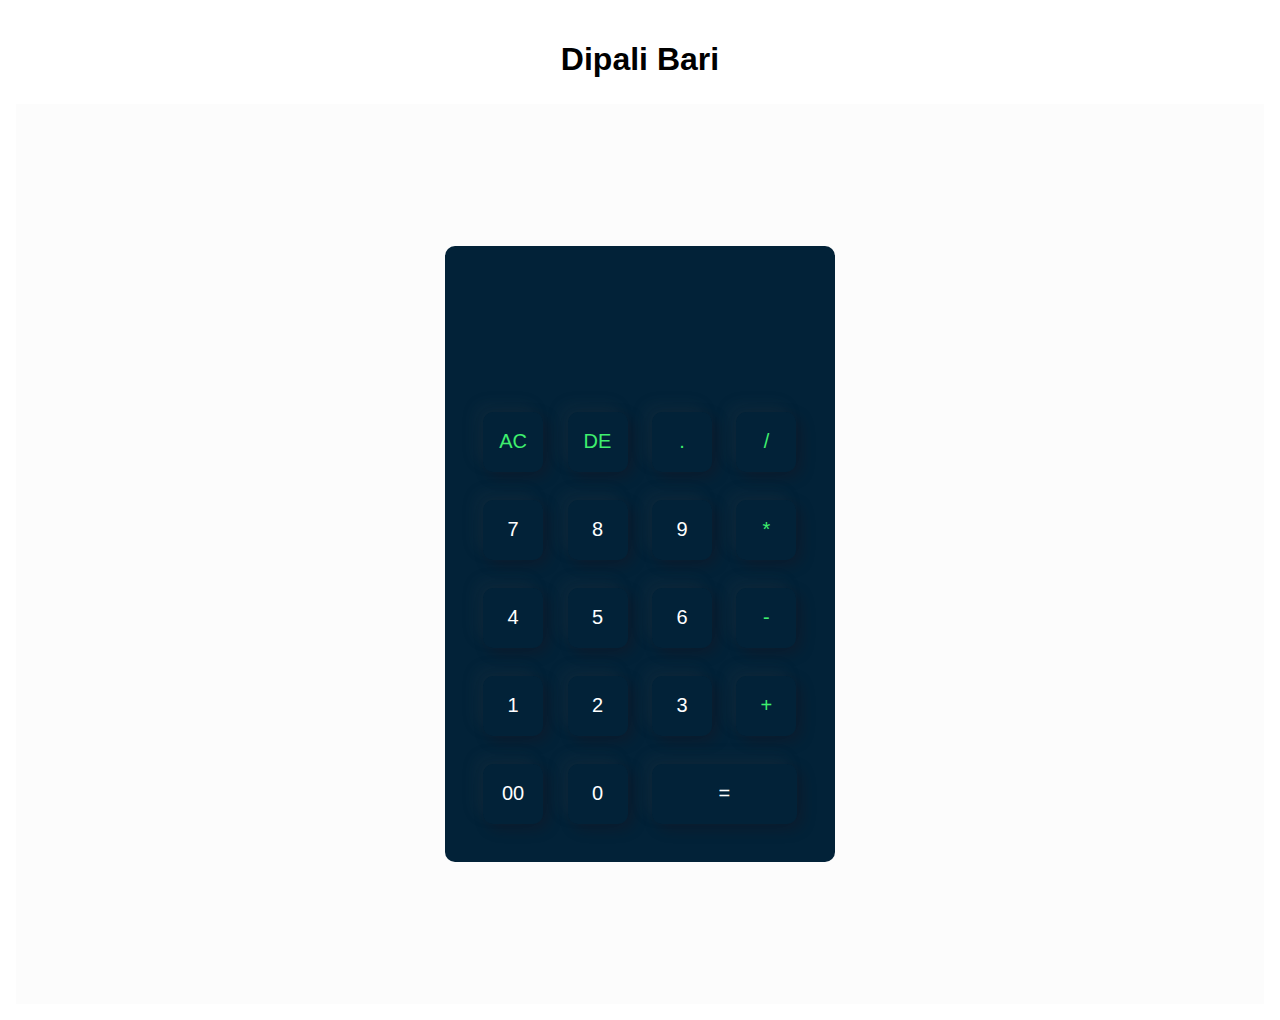
<file: Calculator.oasis/index.html>
<!DOCTYPE html>
<html>

<head>
  <title>Hello, World!</title>
  <link rel="stylesheet" href="style.css" />
</head>

<body>
  <h1 class="heading">Dipali Bari</h1>
  <div class="container">
    <div class="calculator">
      <form>
        <div class="screen">
          <input type="text" name="display">
        </div>


        <div>
          <input type="button" value="AC" onclick="display.value =' ' " class="operator">
          <input type="button" value="DE" onclick="display.value = display.value.toString().slice
            (0,-1)" class="operator">
          <input type="button" value="." onclick="display.value +='.' " class="operator">
          <input type="button" value="/" onclick="display.value +='/' " class="operator">
        </div>
        <div>
          <input type="button" value="7" onclick="display.value +='7' ">
          <input type="button" value="8" onclick="display.value +='8' ">
          <input type="button" value="9" onclick="display.value +='9' ">
          <input type="button" value="*" onclick="display.value  +='*' " class="operator">
        </div>
        <div>
          <input type="button" value="4" onclick="display.value +='4' ">
          <input type="button" value="5" onclick="display.value +='5' ">
          <input type="button" value="6" onclick="display.value +='6' ">
          <input type="button" value="-" onclick="display.value +='-' " class="operator">
        </div>
        <div>
          <input type="button" value="1" onclick="display.value +='1' ">
          <input type="button" value="2" onclick="display.value +='2' ">
          <input type="button" value="3" onclick="display.value +='3' ">
          <input type="button" value="+" onclick="display.value +='+' " class="operator">

        </div>
        <div>
          <input type="button" value="00" onclick="display.value +='00' ">
          <input type="button" value="0" onclick="display.value +='0' ">
          <input type="button" value="=" onclick="display.value= eval(display.value)" class="equal" class="operator">

        </div>
      </form>
    </div>
  </div>


</body>

</html>
</file>
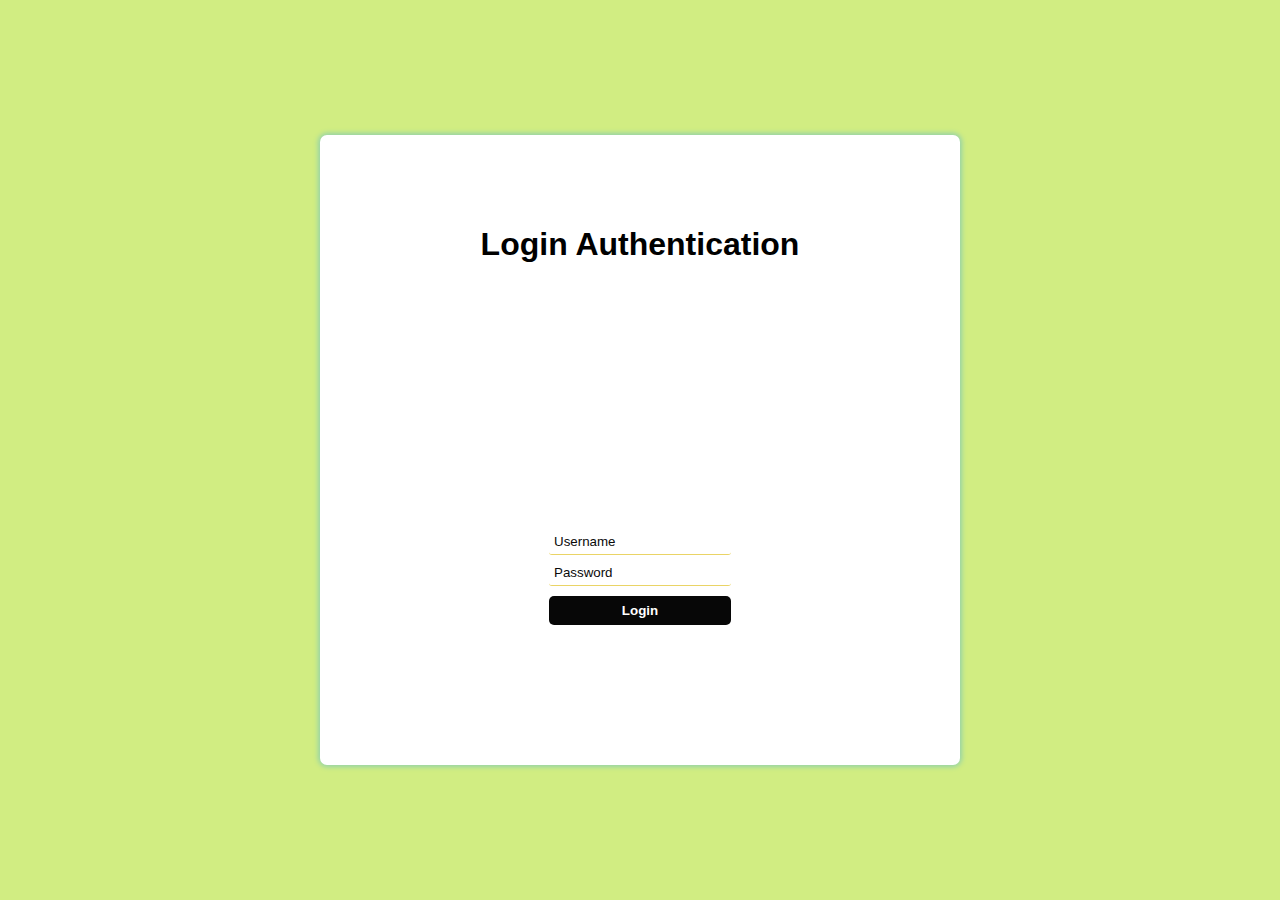
<file: login authentication/index.html>
<!DOCTYPE html>
<html lang="en">

<head>
  <meta charset="UTF-8">
  <meta name="viewport" content="width=device-width, initial-scale=1.0">
  <title>Login</title>
  <link rel="stylesheet" href="login-page.css">
  <script defer src="login-page.js"></script>
</head>

<body>
  <main id="main-holder">
    <h1 id="login-header">Login Authentication</h1>
    
    <div id="login-error-msg-holder">
      <p id="login-error-msg">Invalid username <span id="error-msg-second-line">and/or password</span></p>
    </div>
    
    <form id="login-form">
      <input type="text" name="username" id="username-field" class="login-form-field" placeholder="Username">
      <input type="password" name="password" id="password-field" class="login-form-field" placeholder="Password">
      <input type="submit" value="Login" id="login-form-submit">
</file>
<file: Calculator.oasis/style.css>
*{
  margin: 2;
  padding: 4px;
  font-family: 'Poppins', sans-serif;
  box-sizing: border-box;
}


.container {
  width: 100%;
  height: 100vh;
  background: #fcfcfc;
  display: flex;
  align-items: center;
  justify-content: center;
}

.calculator {
  background: #022238;
  padding: 20px;
  border-radius: 10px;
}

.calculator form input {
  border: 0;
  outline: 0;
  width: 60px;
  height: 60px;
  border-radius: 10px;
  box-shadow: -8px -8px 15px rgba(95, 85, 85, 0.1), 5px 5px 15px rgba(55, 7, 7, 0.2);
  background: transparent;
  font-size: 20px;
  color: #fff;
  cursor: pointer;
  margin: 10px;
}

form .screen{

  display: flex;
  justify-content: flex-end;
  margin: 20px 0;
}

form .screen input{

  text-align: right;
  flex: 1;
  font-size: 45px;
  box-shadow: none;
}

form input.equal{
  width: 145px;
}

form input.operator{
  color: rgb(63, 240, 110);
}
.heading{
  text-align: center;
  
}
</file>
<file: login authentication/login-page.css>
html {
    height: 100%;
  }
  
  body {
    height: 100%;
    margin: 0;
    font-family: Arial, Helvetica, sans-serif;
    display: grid;
    justify-items: center;
    align-items: center;
    background-color: #d1ed82;
  }
  
  #main-holder {
    width: 50%;
    height: 70%;
    display: grid;
    justify-items: center;
    align-items: center;
    background-color: white;
    border-radius: 7px;
    box-shadow: 0px 0px 5px 2px rgb(148, 210, 169);
  }
  
  #login-error-msg-holder {
    width: 100%;
    height: 100%;
    display: grid;
    justify-items: center;
    align-items: center;
  }
  
  #login-error-msg {
    width: 23%;
    text-align: center;
    margin: 0;
    padding: 5px;
    font-size: 12px;
    font-weight: bold;
    color: #f64f4f;
    border: 1px solid #8a0000;
    background-color: #ebf2ae;
    opacity: 0;
  }
  
  #error-msg-second-line {
    display: block;
  }
  
  #login-form {
    align-self: flex-start;
    display: grid;
    justify-items: center;
    align-items: center;
  }
  
  .login-form-field::placeholder {
    color: #0a0a0a;
  }
  
  .login-form-field {
    border: none;
    border-bottom: 1px solid #ead466;
    margin-bottom: 10px;
    border-radius: 3px;
    outline: none;
    padding: 0px 0px 5px 5px;
  }
  
  #login-form-submit {
    width: 100%;
    padding: 7px;
    border: none;
    border-radius: 5px;
    color: white;
    font-weight: bold;
    background-color: #070707;
    cursor: pointer;
    outline: none;
  }
</file>
